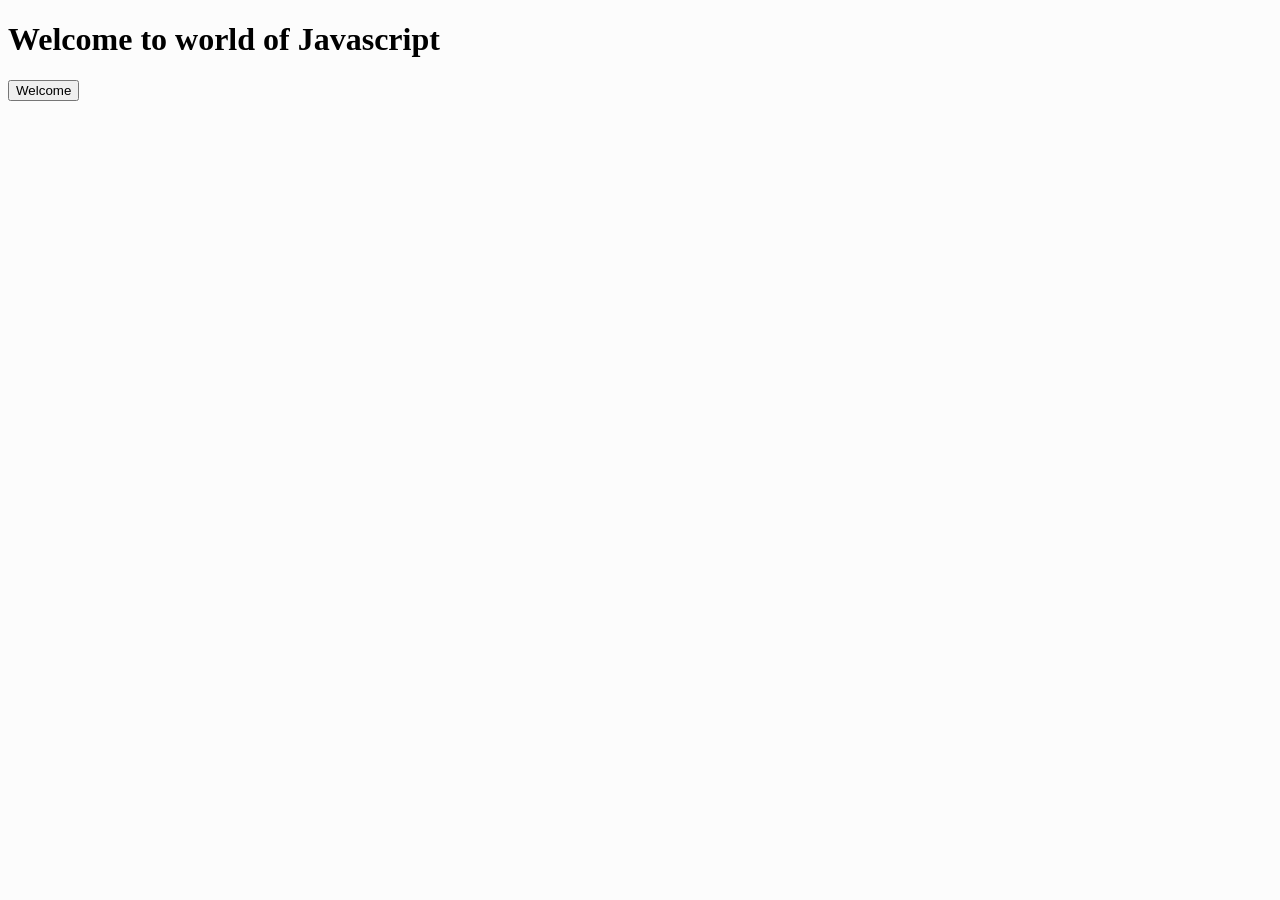
<file: index.html>
<!DOCTYPE html>
<html lang="en">
  <head>
    <meta charset="UTF-8" />
    <meta name="viewport" content="width=device-width, initial-scale=1.0" />
    <title>JavaScript</title>
    <style>
      body {
        background-color: rgb(252, 252, 252);
      }
    </style>
  </head>
  <body>
    <h1>Welcome to world of Javascript</h1>
    <!-- inline style  -->
    <button onclick="alert('Welcome, Buddy')">Welcome</button>

    <!-- internal style  -->
    <script>
      alert("Welcome, Buddy");
      console.log("Hey, Lets start learning JavaScript...");
    </script>
    <script src="intro.js"></script>
  </body>
</html>
</file>
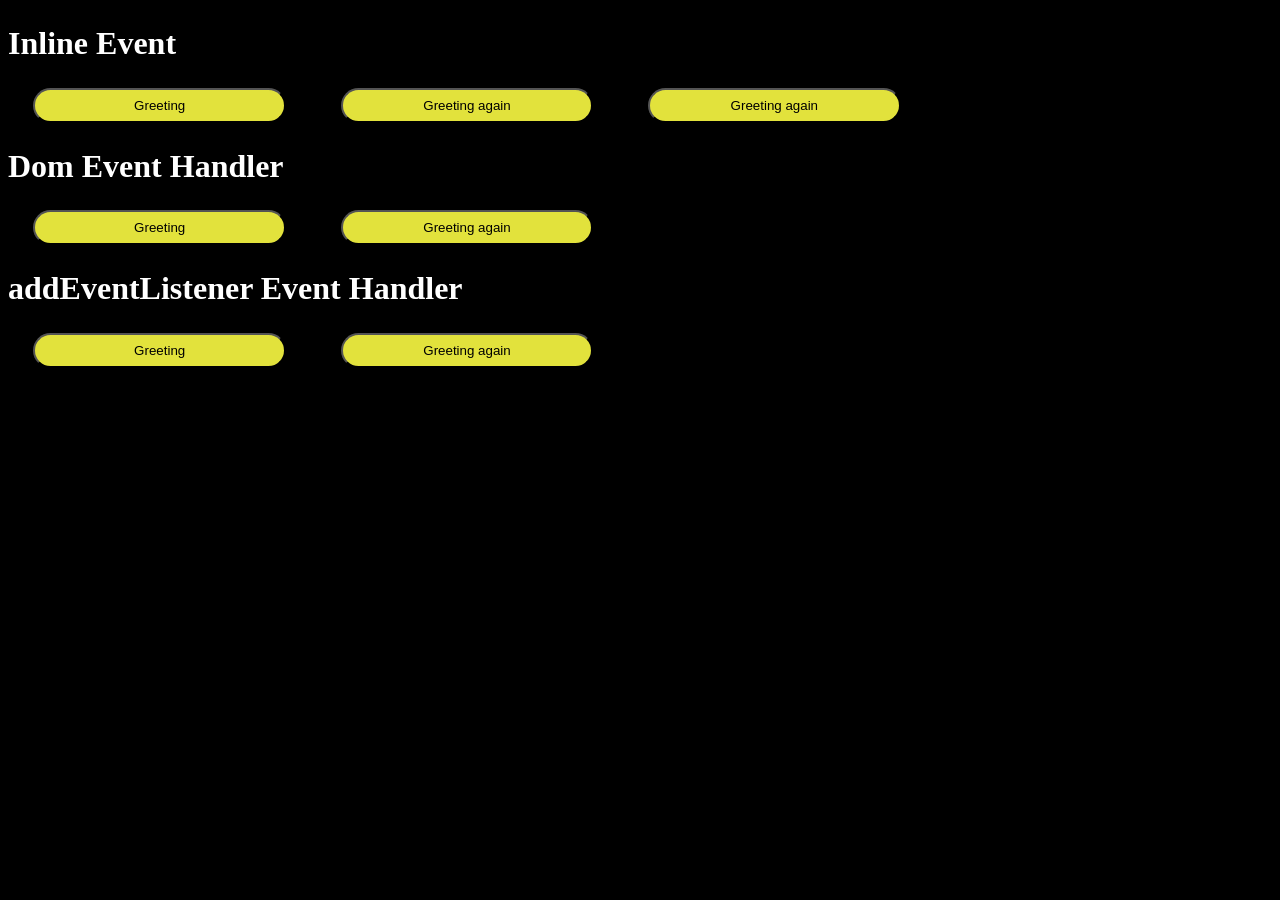
<file: Events/index.html>
<!--*  EVENTS IS JAVASCRIPT  -->

<!--? In JavaScript, there are several ways to attach event handlers to html elements. -->
<!--? Here are 3 common methods: -->

<!DOCTYPE html>
<html lang="en">
<head>
    <meta charset="UTF-8">
    <meta name="viewport" content="width=device-width, initial-scale=1.0">
    <title>Event</title>
    <link rel="stylesheet" href="style.css">
    
</head>
<body>
    <!-- ======= Start Inline Events ======= -->
     <h1>Inline Event</h1>
     <button onclick="alert('Welcome')">Greeting</button>
     <button ondblclick="alert('Welcome Again')">Greeting again</button>
     <button onmouseover="alert('Welcome Again')">Greeting again</button>

    <!-- ======= End Inline Events ======= -->

    <!-- ======= Start Dom Event Handler ======= -->
     <h1>Dom Event Handler</h1>
     <button id = "myBtn">Greeting</button>
     <button id = "myBtn1">Greeting again</button>
    <!-- ======= End Dom Event Handler ======= -->

    <!-- ======= Start addEventListener Event Handler ======= -->
     <h1>addEventListener Event Handler</h1>
     <button id = "myBtn2">Greeting</button>
     <button id = "myBtn3">Greeting again</button>
    <!-- ======= End addEventListener Event Handler ======= -->
    



    <script>
        document.getElementById("myBtn").onclick = function () {
            alert("Welcome to JavaScript!");
        };
        document.getElementById("myBtn1").onmousemove = function () {
            alert("Welcome to JavaScript!");
        };

        //document.getElementById("myBtn2").addEventListener('click',function () {
        //    alert("Welcome to JavaScript Learning.");
        //});
        document.getElementById("myBtn2").addEventListener('click', () => {
            alert("Welcome to JavaScript Learning.");
        });
        document.getElementById("myBtn3").addEventListener('mouseover', () => {
            alert("Welcome to JavaScript Learning.");
        });
    </script>
</body>
</html>
</file>
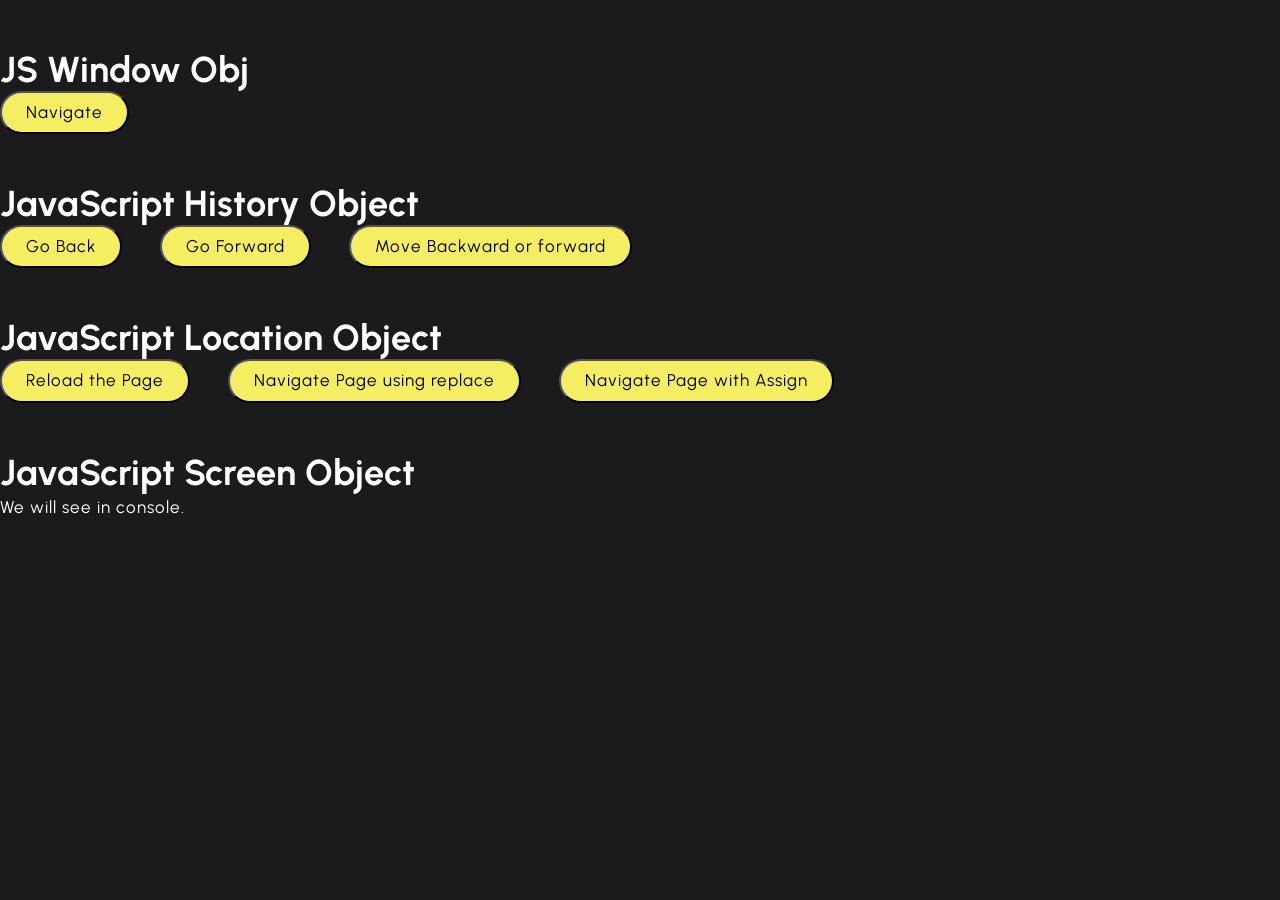
<file: Windows/Bom/index.html>
<!DOCTYPE html>
<html lang="en">
  <head>
    <meta charset="UTF-8" />
    <meta name="viewport" content="width=device-width, initial-scale=1.0" />
    <title>Document</title>
    <link
      href="https://fonts.googleapis.com/css2?family=Urbanist:wght@400;800&display=swap"
      rel="stylesheet"
    />
    <link rel="stylesheet" href="../style.css" />
  </head>
  <body>
    <h1>JS Window Obj</h1>

    <!--? ========== Start Window Property ========== -->

    <button
      onclick="window.open('https://instagram.com', '_blank')"
    >
      Navigate
    </button>
    <!--? ========== End Window Property ========== -->

    <!--? ========== Start History ========== -->
    <h1>JavaScript History Object</h1>
    <button onclick="history.back()">Go Back</button>
    <button onclick="history.forward()">Go Forward</button>
    <button onclick="history.go(-1)">Move Backward or forward</button>
    <!--? ========== End History ========== -->

    <!--? ========== Start Location ========== -->
    <h1>JavaScript Location Object</h1>
    <button onclick="location.reload()">Reload the Page</button>
    <button
      onclick="window.location.replace('https://facebook.com/')"
    >
      Navigate Page using replace
    </button>
    <!--* Purpose: Assigns a new URL to the current window, effectively navigating to a new page. -->
    <button onclick="location.assign('https://google.com/')">
      Navigate Page with Assign
    </button>
    <!--? ========== End Location ========== -->

    <!--? ========== Start Screen ========== -->
    <h1>JavaScript Screen Object</h1>
    <p>We will see in console.</p>
    <!--? ========== End Screen ========== -->

    <script>
      window.alert("welcome to the website");
    </script>
  </body>
</html>
</file>
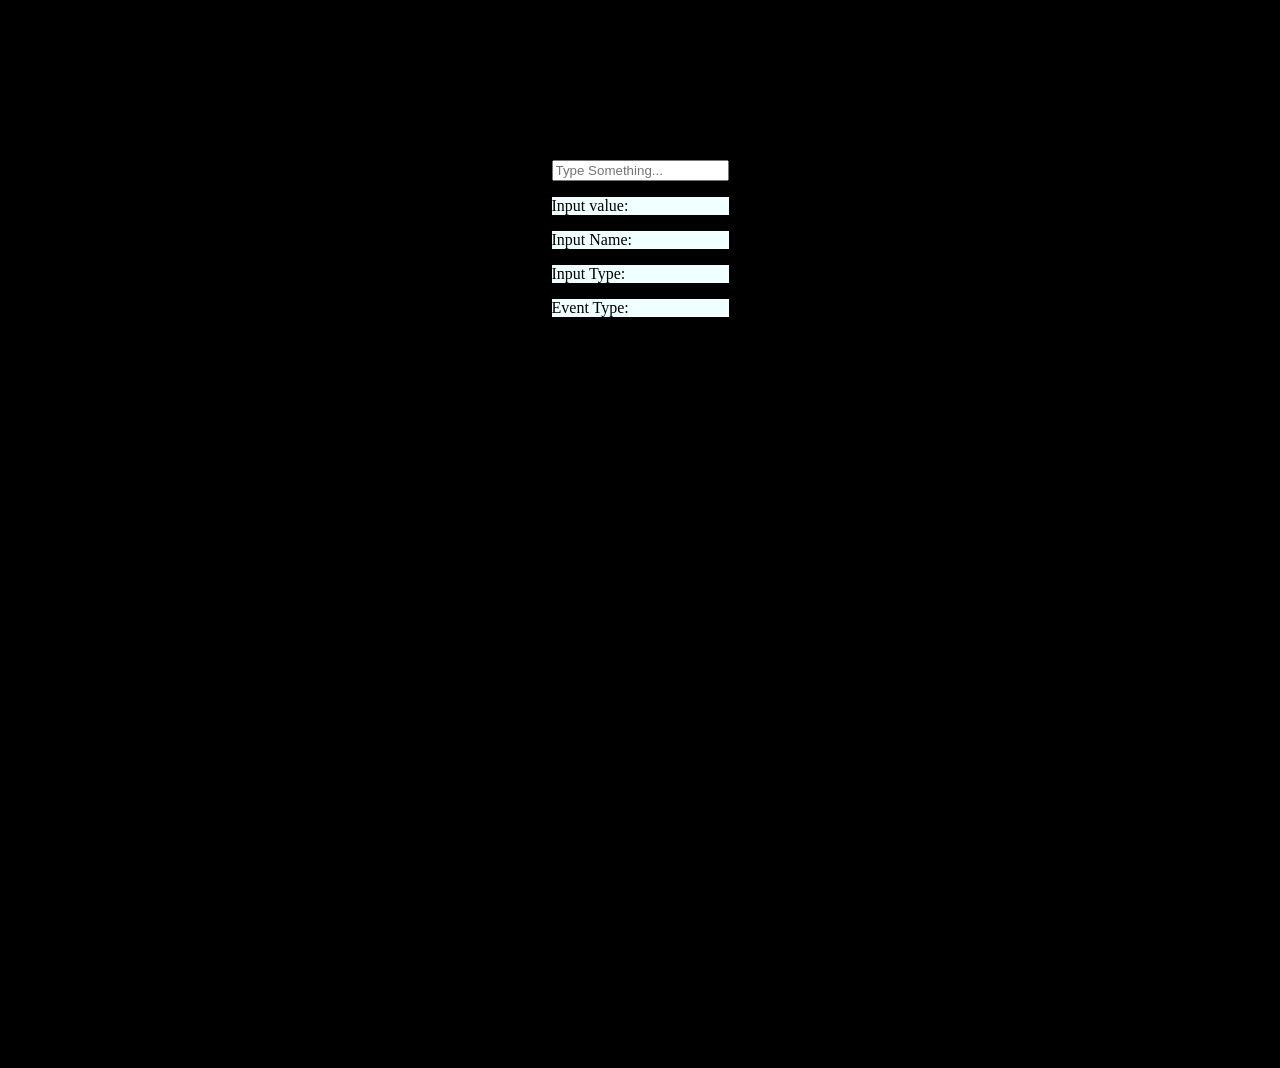
<file: Events/inputEvent.html>
<!DOCTYPE html>
<html lang="en">
<head>
    <meta charset="UTF-8">
    <meta name="viewport" content="width=device-width, initial-scale=1.0">
    <title>Document</title>
    <style>
        body{
            height: 100vh;
            display: flex;
            justify-content: center;
            margin-top: 10rem;
            background-color: #000000;
        }
        p{
            background-color: azure;
            
        }
    </style>
</head>
<body>
    <section>
        <input 
            type="text"
            id="myInput"
            name="username"
            placeholder="Type Something..."
            autocomplete="off"    
        >
        <div class="output">
            <p class="inputValue">Input value: </p>
            <p class="inputName">Input Name: </p>
            <p class="inputType">Input Type: </p>
            <p class="eventType">Event Type: </p>
        </div>
    </section>
    <script>
        const inputElem = document.getElementById("myInput");
        const handleInput = (event) => {
            console.log(event);
            console.log("Input Value: ", event.target.value);
            console.log("Input Name: ", event.target.name);
            console.log("Input Type: ", event.inputType);
            console.log("Event Type: ", event.type);


            document.querySelector(
                ".inputValue"
            ).textContent = `Input Value: ${event.target.value}`;

            document.querySelector(
                ".inputName"
            ).textContent = `Input Name: ${event.target.name}`;

            document.querySelector(
                ".inputType"
            ).textContent = `Input Type: ${event.inputType}`;

            document.querySelector(
                ".eventType"
            ).textContent = `Event Type: ${event.type}`;
        };
      
        //inputElem.addEventListener("input", handleInput);
        inputElem.addEventListener("change", handleInput);

    </script>
</body>
</html>
</file>
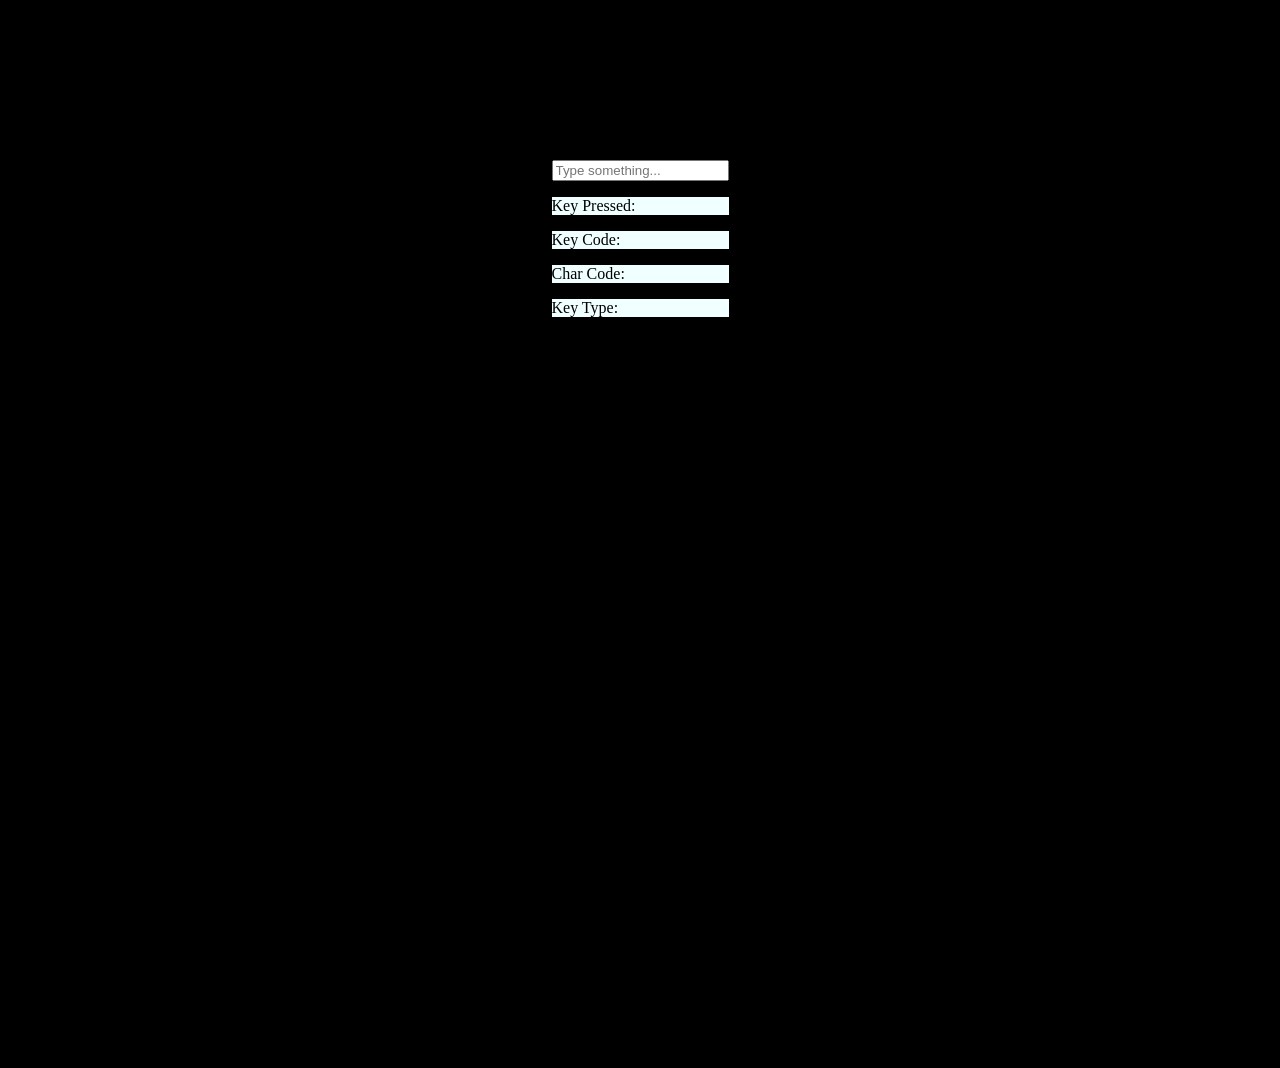
<file: Events/keyboardEvents.html>
<!DOCTYPE html>
<html lang="en">
<head>
    <meta charset="UTF-8">
    <meta name="viewport" content="width=device-width, initial-scale=1.0">
    <title>Document</title>
    <style>
        body{
            height: 100vh;
            display: flex;
            justify-content: center;
            margin-top: 10rem;
            background-color: #000000;
        }
        p{
            background-color: azure;
            
        }
    </style>
</head>
<body>
    <div>
        <input type="text" id="myInput" placeholder="Type something...">
        <div class="output">
            <p class="keyPressed">Key Pressed:</p>
            <p class="keyCode">Key Code:</p>
            <p class="charCode">Char Code:</p>
            <p class="eventType">Key Type:</p>
        </div>
    </div>
    <script>
        const handleKeyPress = (event) => {
            console.log(event);
            // display information about the keyboard event in the console
            console.log("Key pressed:", event.key);
            console.log("Key code:", event.code);
            console.log("Key type:", event.type);

            document.querySelector(
                ".keyPressed"
            ).textContent = `Key Pressed: ${event.key}`;

            document.querySelector(
                ".keyCode"
            ).textContent = `Key Code: ${event.code}`;

            document.querySelector(
                ".charCode"
            ).textContent = `Char Code: ${event.key.charCodeAt(0)}`;

            document.querySelector(
                ".eventType"
            ).textContent = `Key Type: ${event.type}`;
        };

        // get the input element by its ID
        var myInput = document.getElementById('myInput');
        myInput.addEventListener("keydown",handleKeyPress)
    </script>
</body>
</html>
</file>
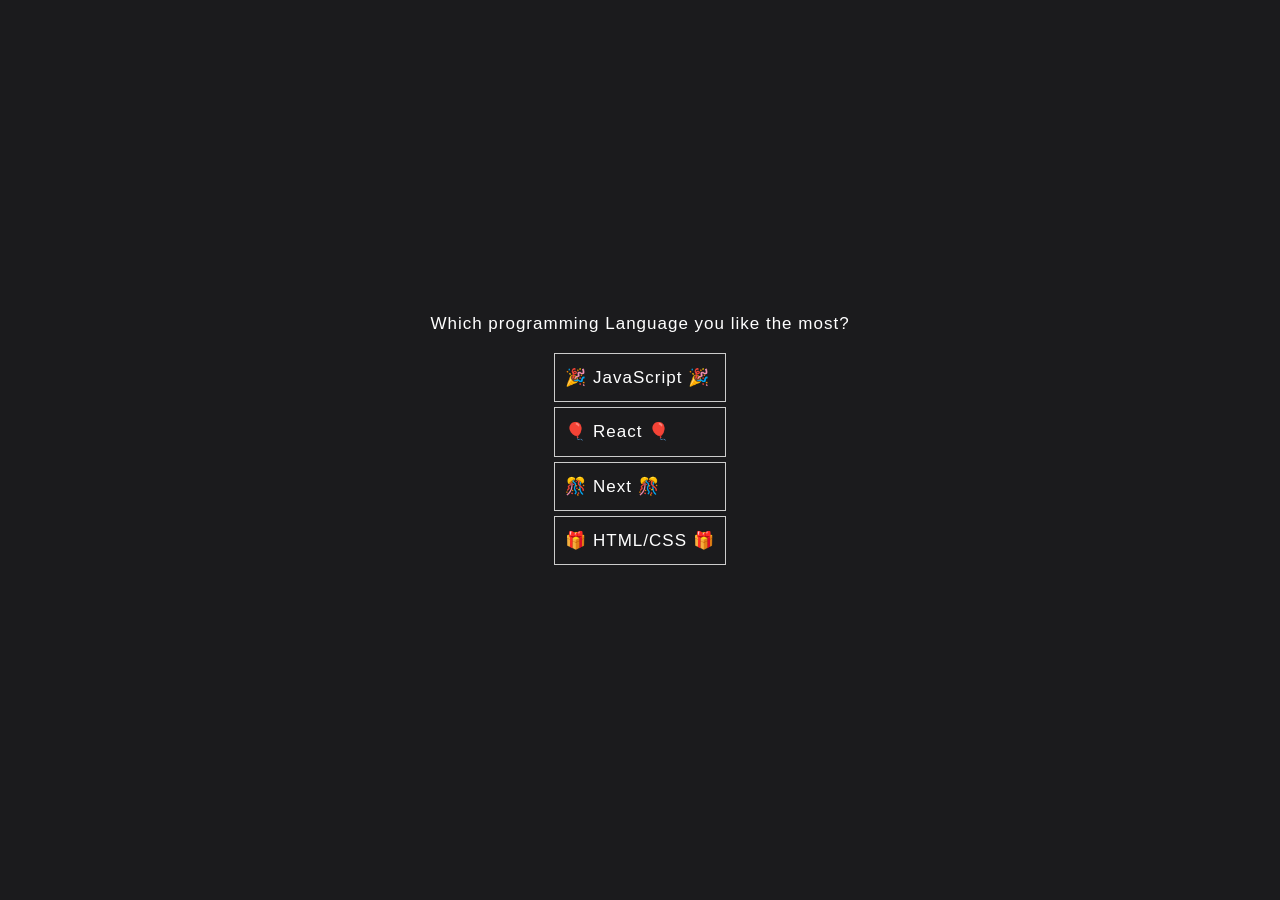
<file: AdvancedJS/Dom/event-delegation.html>
<!--* =================================== 
<!--*  Event Delegation: 
<!--* ===================================
<!--? Event delegation is a concept in JavaScript where instead of attaching event listeners to individual elements, you attach a single event listener to a common ancestor of those elements. 
<!--? This is particularly useful when you have a large number of similar elements and want to reduce the number of event listeners, improve performance, and simplify code. 

<!--* Example: List with Delegation -->
<!--? Consider a scenario where you have an unordered list (<ul>) with multiple list items (<li>), and you want to handle click events on each list item. 
<!--? Instead of adding a separate event listener to each list item, you can use event delegation. --> 

<!DOCTYPE html>
<html lang="en">
  <head>
    <meta charset="UTF-8" />
    <meta name="viewport" content="width=device-width, initial-scale=1.0" />
    <title>Event Delegation Example</title>
    <link rel="stylesheet" href="style.css" />
    <style>
      body {
        height: 100vh;
        display: flex;
        flex-direction: column;
        justify-content: center;
        align-items: center;
        font-family: Arial, sans-serif;
      }

      #myList {
        list-style: none;
        padding: 0;
      }

      #myList li {
        padding: 10px;
        border: 1px solid #ccc;
        margin: 5px;
        cursor: pointer;
        transition: transform 0.3s ease-in-out;
      }

      #myList li:hover {
        transform: scale(1.1);
        background-color: #f0f0f0;
        color: #333;
      }

      #listValue {
        margin-top: 20px;
        font-size: 20px;
        color: #f5ee62;
      }
    </style>
  </head>
  <body>
    <p>Which programming Language you like the most?</p>
    <br />
    <ul id="myList">
      <li>🎉 JavaScript 🎉</li>
      <li>🎈 React 🎈</li>
      <li>🎊 Next 🎊</li>
      <li>🎁 HTML/CSS 🎁</li>
    </ul>
    <p id="listValue"></p>

    <script>
      const getListDetails = (event) => {
        console.log(event.target);
        document.getElementById("listValue").innerHTML = `Your Fav Programming Language is: ${event.target.innerText}`;
      };

      document
        .getElementById("myList")
        .addEventListener("click",getListDetails);
    </script>
  </body>
</html>
</file>
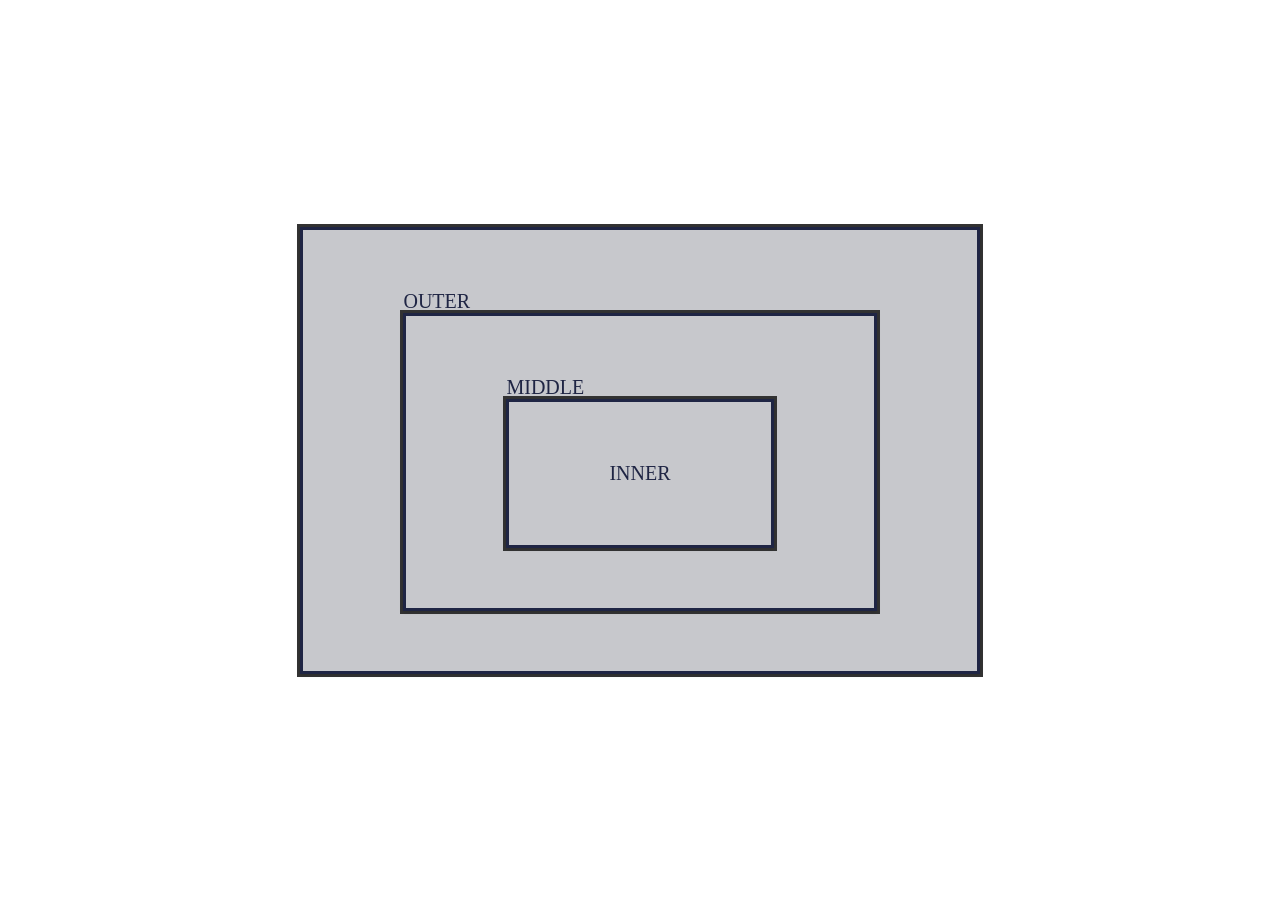
<file: AdvancedJS/Dom/event-propagation.html>
<!--* =================================== 
<!--*  Event Propagation: 
<!--* ===================================

<!--* Event propagation refers to the process of how events propagate or travel through the DOM (Document Object Model) hierarchy. 
 <!--? In JavaScript, there are two phases of event  propagation: capturing phase and bubbling phase. 
 <!--? Understanding event propagation is crucial for managing and handling events in complex web applications.  
 
<!--* =================================== 
<!--*  Phases of Event Propagation: 
<!--* ===================================

? Capturing Phase:
  The event starts from the root of the DOM and goes down to the target element.
  Handlers registered for the capturing phase are executed.

? Target Phase:
  The event reaches the target element.
  The handler registered for the target phase is executed.

? Bubbling Phase:
  The event starts from the target element and bubbles up to the root of the DOM.
  Handlers registered for the bubbling phase are executed. 

<!--?  event.stopPropagation() -->
<!-- The stopPropagation() method of the Event interface prevents further propagation of the current event in the capturing and bubbling phases. -->

<!DOCTYPE html>
<html lang="en">
  <head>
    <meta charset="UTF-8" />
    <meta name="viewport" content="width=device-width, initial-scale=1.0" />
    <title>Event Propagation Example</title>
    <!-- <link rel="stylesheet" href="style.css" /> -->
    <style>
      * {
          margin: 0;
          padding: 0;
          box-sizing: border-box;
      }
      html {
        color: #fff;
        font-size: 62.5%;
      }
      body {
        height: 100vh;
        display: flex;
        justify-content: center;
        align-items: center;
      }
      section {
        width: 72rem;
        display: flex;
        justify-content: center;
        align-items: center;
      }
      div {
        padding: 6rem 10rem;
        border: 3px solid #1f2544;
        cursor: pointer;
        font-size: 2rem;
        text-transform: uppercase;
        background-color: #c7c8cc;
        color: #1f2544;
        box-shadow: rgba(0, 0, 0, 0.16) 0px 1px 4px,
          rgb(51, 51, 51) 0px 0px 0px 3px;
      }

      #inner:hover {
        background-color: #d6417a;
        color: #000;
        z-index: 3;
        position: relative;
      }

      #middle:hover {
        background-color: #9f70fd;
        color: #000;
        z-index: 2;
        position: relative;
      }

      #outer:hover {
        background-color: #9bcf53;
        color: #000;
        position: relative;
        z-index: 1;
      }
    </style>
  </head>
  <body>
    <section>
      <div id="outer">
        Outer
        <div id="middle">
          Middle
          <div id="inner">
            Inner
          </div>
        </div>
      </div>
    </section>
    <script>
      const callOuter = (event) => {
        console.table([
          {
            Description: "I am the outer one",
            Target: event.target,
            CurrentTarget: event.currentTarget,
          },
        ]);
      };

      const callMiddle = () => {
        console.table([
          {
            Description: "I am the Middle one",
            Target: event.target,
            CurrentTarget: event.currentTarget,
          },
        ]);
      };

      const callInner = (event) => {
        console.table([
          {
            Description: "I am the Inner one",
            Target: event.target,
            CurrentTarget: event.currentTarget,
          },
        ]);
        // event.stopPropagation();
      };

      // By default is the bubbling phase
      // document.getElementById("outer").addEventListener("click", callOuter);
      // document.getElementById("middle").addEventListener("click", callMiddle);
      // document.getElementById("inner").addEventListener("click", callInner);

      // To achieve event capturing, you can use the third parameter of the addEventListener method, which specifies whether the event should be captured during the capturing phase. Setting it to true will activate the capturing phase.
      document
        .getElementById("outer")
        .addEventListener("click", callOuter, true);
      document
        .getElementById("inner")
        .addEventListener("click", callInner, true);
      document
        .getElementById("middle")
        .addEventListener("click", callMiddle, true);
    </script>
  </body>
</html>
</file>
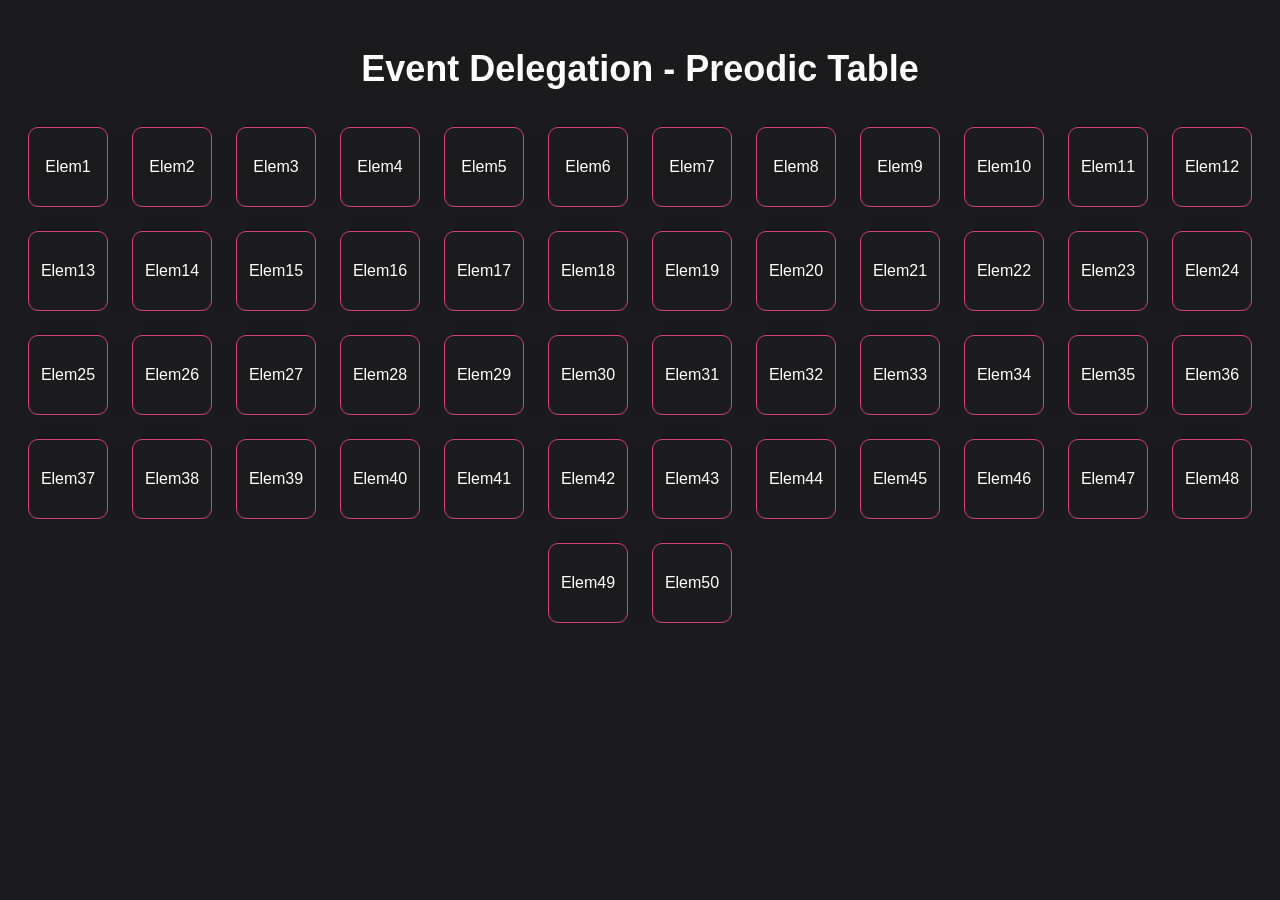
<file: AdvancedJS/Dom/project.html>
<!-- Creating a project to display the top 50 elements of the periodic table in groups of 10 with event delegation involves dynamically generating HTML elements, managing the event delegation, and displaying relevant information when an element is clicked.  -->
<!DOCTYPE html>
<html lang="en">
  <head>
    <meta charset="UTF-8" />
    <meta name="viewport" content="width=device-width, initial-scale=1.0" />
    <title>Periodic Table</title>
    <link rel="stylesheet" href="style.css" />
    <style>
      h1 {
        text-align: center;
        margin-bottom: 3.2rem;
      }
      .mainBody {
        gap: 1.4rem;
        display: flex;
        flex-wrap: wrap;
        justify-content: center;
      }
      .element {
        width: 8rem;
        height: 8rem;
        margin: 5px;
        border: 1px solid #d6417a;
        border-radius: 1rem;
        display: flex;
        flex-direction: column;
        justify-content: center;
        align-items: center;
        cursor: pointer;
        font-size: 1.6rem;
        box-shadow: rgba(0, 0, 0, 0.05) 0px 6px 24px 0px,
          rgba(0, 0, 0, 0.08) 0px 0px 0px 1px;

        &:hover {
          background-color: #d6417a;
          color: #000;
        }
      }
    </style>
  </head>
  <body>
    <h1>Event Delegation - Preodic Table</h1>
    <section class="mainBody"></section>
    <script>
      // Function to create a periodic table element
      const createPeriodicElement = (symbol, atomicNumber, name) => {
        const element = document.createElement("div");
        element.classList.add("element");
        element.innerHTML = symbol;

        element.setAttribute("data-atomic-number", atomicNumber);
        element.setAttribute("data-element-name", name);

        return element;
      };

      // Event handler for periodic table element click
      const handleElementClick = (event) => {
        const target = event.target;

        if (target.classList.contains("element")) {
          const atomicNumber = target.getAttribute("data-atomic-number");
          const elementName = target.getAttribute("data-element-name");
          alert(`Atomic Number: ${atomicNumber}\nElement Name: ${elementName}`);
        }
      };

      // Function to initialize the periodic table
      function initializePeriodicTable() {
        const mainBody = document.querySelector(".mainBody");

        // Create 50 periodic table elements
        for (let i = 1; i <= 50; i++) {
          const element = createPeriodicElement(`Elem${i}`, i, `Element ${i}`);
          mainBody.append(element);
        }

        // Add event delegation to the container
        mainBody.addEventListener("click", handleElementClick);
      }

      // Initialize the periodic table
      initializePeriodicTable();
    </script>
  </body>
</html>
</file>
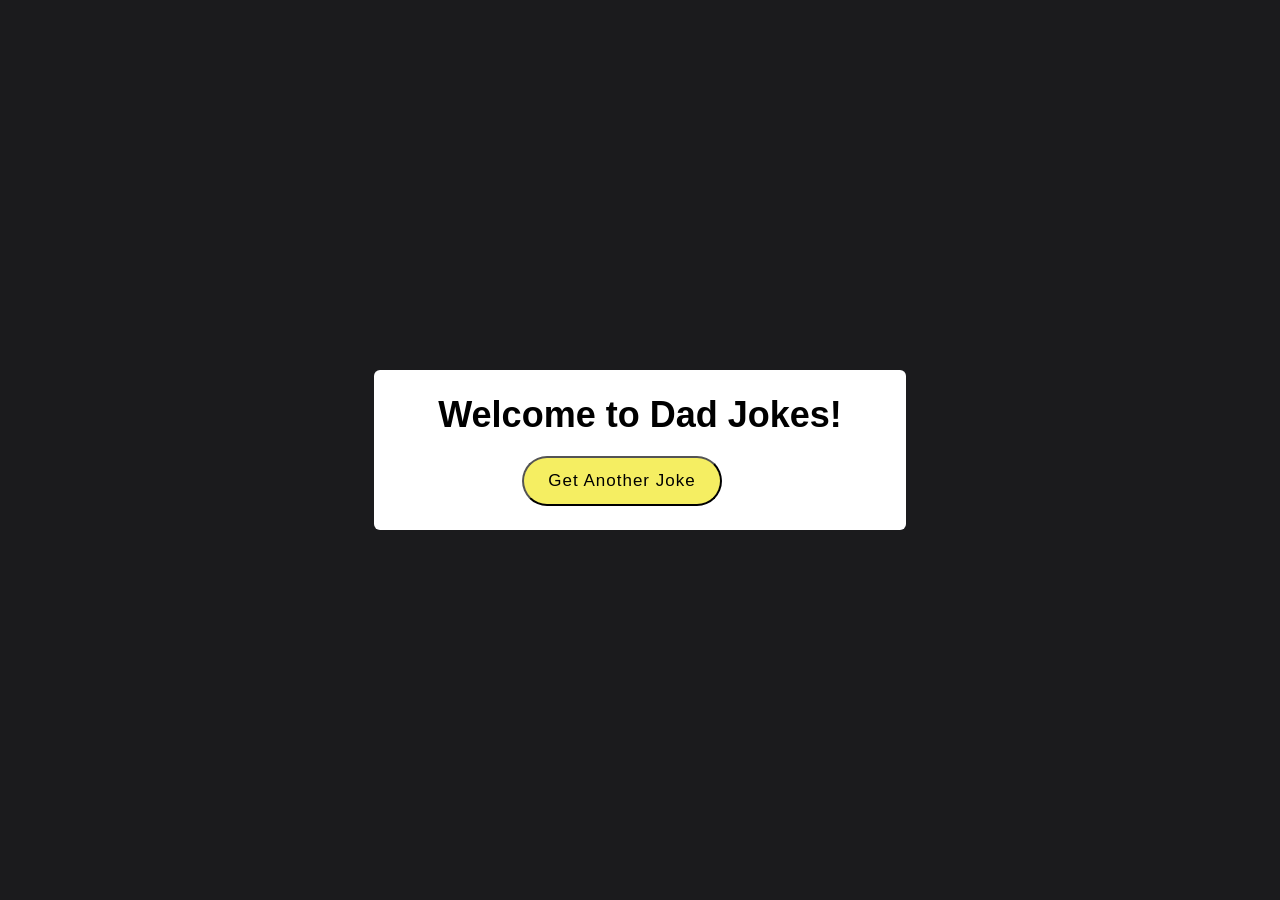
<file: AdvancedJS/Function/async-await.html>
<!--* async and await are JavaScript keywords introduced in ECMAScript 2017 (ES8) that make asynchronous code look and behave more like synchronous code, making it easier to write, read, and reason about asynchronous operations. -->

<!--^ async Function Declaration: The async keyword is used to declare an asynchronous function. 
<!--? An asynchronous function returns a Promise implicitly, even if the return value is not explicitly wrapped in a Promise. 
<!--? Inside an asynchronous function, you can use the await keyword to pause the execution of code until a Promise is resolved or rejected.  -->

<!--^ await Operator: The await keyword is used to pause the execution of an async function until a Promise is settled (resolved or rejected). 
<!--? It can only be used inside an async function. When await is used with a Promise, it waits for the Promise to resolve and returns the resolved value. 
<!--? If the Promise is rejected, it throws an error that can be caught using a try...catch block. --> 

<!DOCTYPE html>
<html lang="en">
  <head>
    <meta charset="UTF-8" />
    <meta name="viewport" content="width=device-width, initial-scale=1.0" />
    <title>Document</title>
    <style></style>
    <link rel="stylesheet" href="style.css" />
  </head>
  <body>
    <div class="container">
      <h1>Welcome to Dad Jokes!</h1>
      <section class="api_body"></section>
      <button id="fetchJoke">Get Another Joke</button>
    </div>

    <script>
      const apiBody = document.querySelector(".api_body");
      //const apiUrl = "https://icanhazdadjoke.coms/";    //Wrong Api
      const apiUrl = "https://icanhazdadjoke.com/";       //Correct Api



      async function fetchData() {
        const res = await fetch(apiUrl, {
          headers: {
            Accept: "application/json",
          },
        });
        const data = await res.json();
        console.log(data.joke);
        apiBody.innerHTML = data.joke;
      }

      fetchData();

      // Add event listener to fetch a new joke when the button is clicked
      document.getElementById("fetchJoke").addEventListener("click", fetchData);
    </script>
  </body>
</html>
</file>
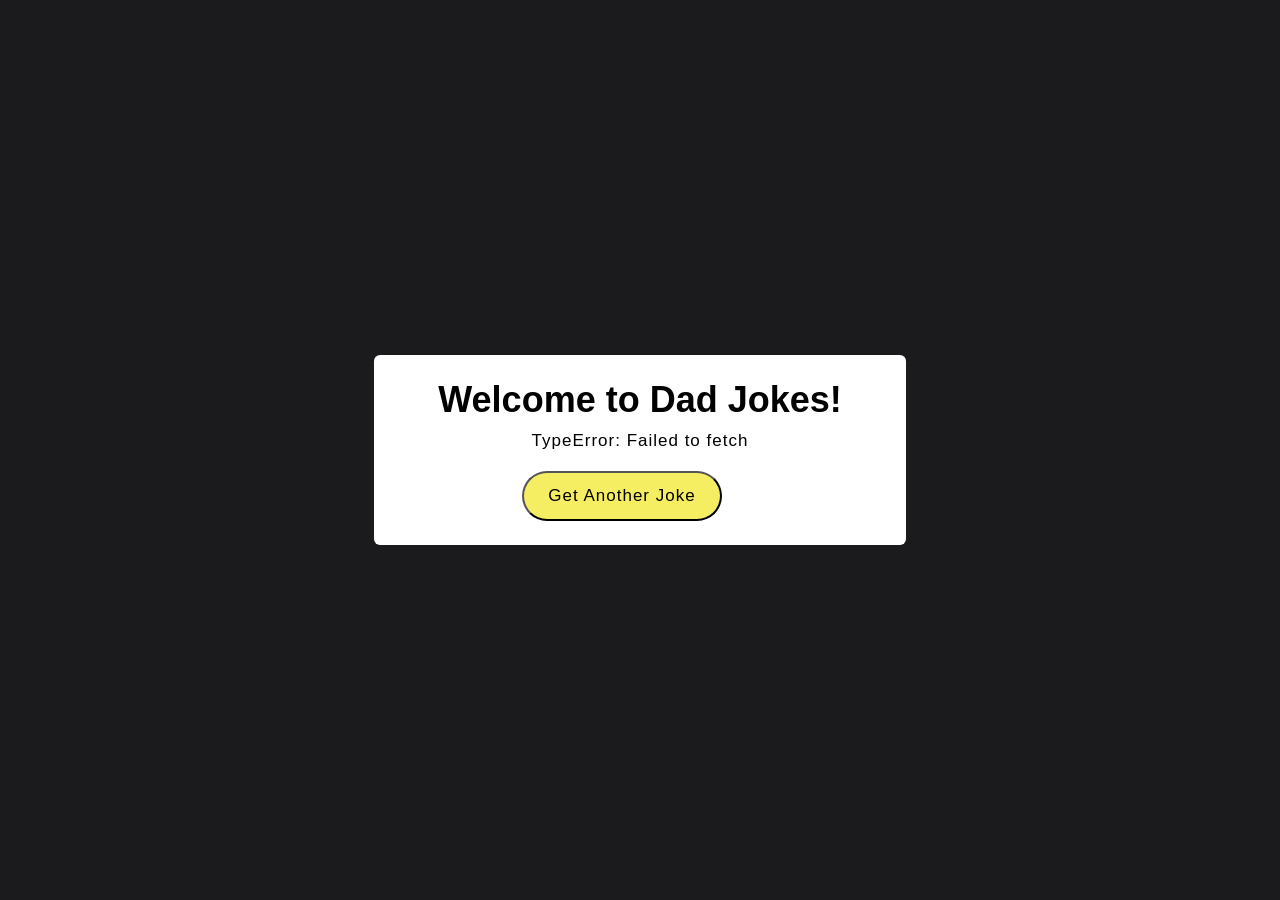
<file: AdvancedJS/Function/error-handling.html>
<!-- //* ==========================================
<!-- //*  Error Handling in JavaScript 
<!-- //* ========================================== --> 

<!--* In JavaScript, the try...catch statement is used for error handling. 
<!--* It allows you to catch and handle exceptions (errors) that occur within a block of code. Here's how it works: -->

 <!--? try Block: The try block contains the code that you want to execute. It is the block of code where you anticipate that an error might occur. -->

<!--? catch Block: The catch block follows the try block and is used to catch any exceptions (errors) that occur within the try block. 
<!--? If an exception occurs, JavaScript jumps to the catch block to handle the error. 
<!--? The catch block takes an error object as a parameter, which can be used to access information about the error, such as its message or stack trace. --> 

<!--? finally Block (Optional): The finally block, if provided, is executed regardless of whether an error occurs or not. 
<!--? It is typically used for cleanup tasks that should always be performed, such as closing resources or releasing locks. --> 

<!DOCTYPE html>
<html lang="en">
  <head>
    <meta charset="UTF-8" />
    <meta name="viewport" content="width=device-width, initial-scale=1.0" />
    <title>Dad Jokes</title>
    <link rel="stylesheet" href="style.css" />
    <style>
      .container {
        background-color: rgb(255, 255, 255);
        text-align: center;
        padding: 2.4rem 6.4rem;
        border-radius: 0.6rem;
        color: #000;
        min-width: 32rem;
      }

      .api_body {
        font-size: 1.7rem;
        letter-spacing: 0.1rem;
        margin-bottom: 2rem;
        margin-top: 1rem;
      }
    </style>
  </head>
  <body>
    <div class="container">
      <h1>Welcome to Dad Jokes!</h1>
      <section class="api_body"></section>
      <button id="fetchJoke">Get Another Joke</button>
    </div>

    <script>
      const apiBody = document.querySelector(".api_body");
      const apiUrl = "https://icanhazdadjoke.com/";

      // async function fetchData() {
      const fetchData = async () => {
        try {
          const res = await fetch(apiUrl, {
            headers: {
              Accept: "application/json",
            },
          });
          const data = await res.json();
          console.log(data.joke);
          apiBody.innerHTML = data.joke;
        } catch (error) {
          apiBody.innerHTML = error;
          console.log(error);
        }
      };

      fetchData();

      // Add event listener to fetch a new joke when the button is clicked
      document.getElementById("fetchJoke").addEventListener("click", fetchData);
    </script>
  </body>
</html>
</file>
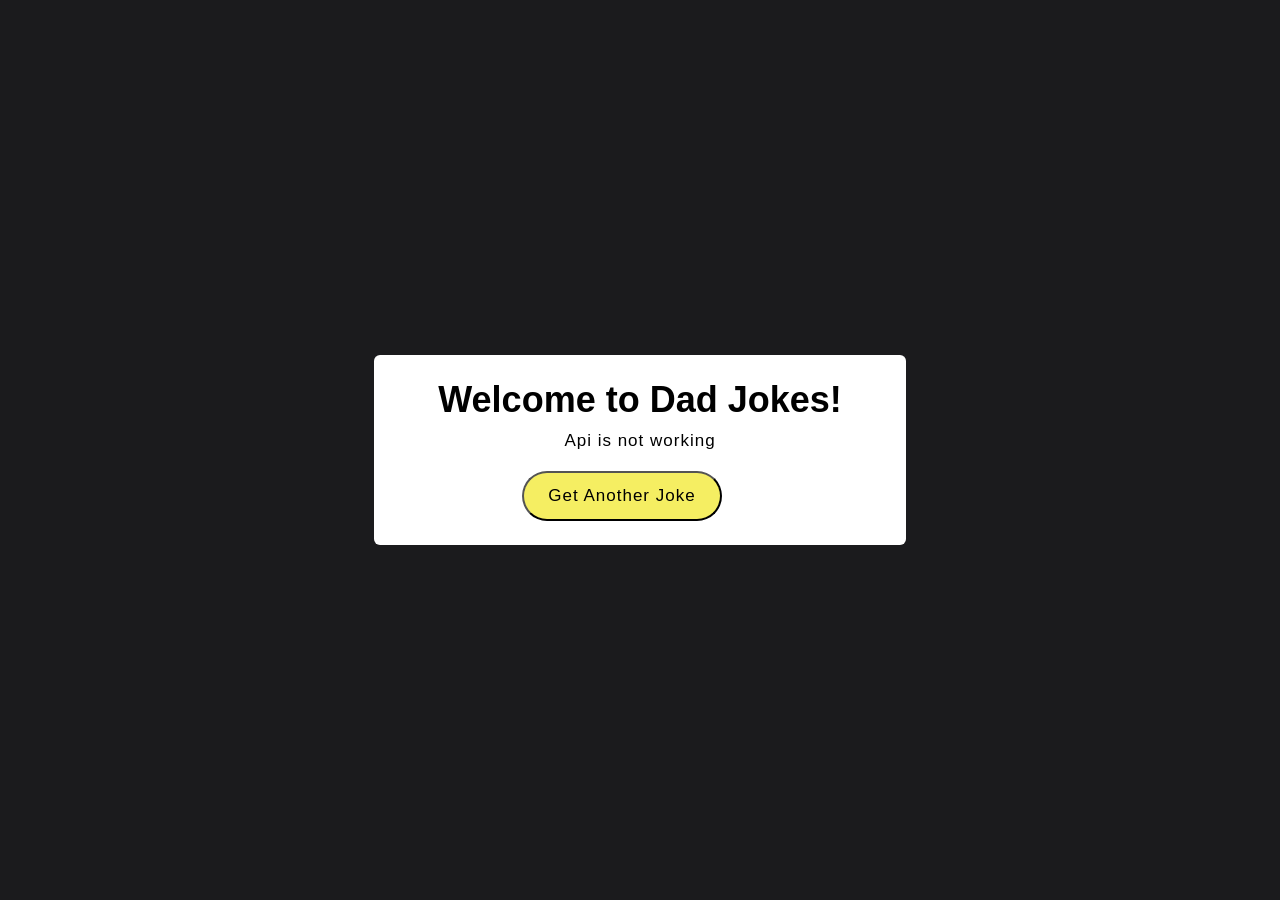
<file: AdvancedJS/Function/promises.html>
<!DOCTYPE html>
<html lang="en">
  <head>
    <meta charset="UTF-8" />
    <meta name="viewport" content="width=device-width, initial-scale=1.0" />
    <title>Document</title>
    <style></style>
    <link rel="stylesheet" href="style.css" />
  </head>
  <body>
    <div class="container">
      <h1>Welcome to Dad Jokes!</h1>
      <section class="api_body"></section>
      <button id="fetchJoke">Get Another Joke</button>
    </div>

    <script>
      const apiBody = document.querySelector(".api_body");
      // const apiUrl = "https://jsonplaceholder.typicode.com/posts/1";
      const apiUrl = "https://icanhazdadjoke.com/";

      const fetchData = () => {
        fetch(apiUrl, {
          headers: {
            Accept: "application/json",
          },
        })
          .then((res) => {
            console.log(res);
            return res.json();
          })
          .then((data) => {
            console.log(data.joke);
            apiBody.innerHTML = data.joke;
          })
          .catch((error) => {
            apiBody.innerHTML = `Api is not working`;
            console.log("I am sorry");
          });
      };

      fetchData();

      // Add event listener to fetch a new joke when the button is clicked
      document.getElementById("fetchJoke").addEventListener("click", fetchData);
    </script>
  </body>
</html>
</file>
<file: Events/style.css>
body{
    background-color: black;
}
h1{
    color: white;
    font-weight: bolder;
    font-size: xx-large;
    margin: 2% 0;
}
button{
    border-radius: 75px;
    background: rgb(226, 226, 60);
    margin: 0 2%;
    width: 20%;
    height: 35px;
}
button:hover{
    background: rgb(243, 243, 146);
}
</file>
<file: Windows/style.css>
* {
  margin: 0;
  padding: 0;
  box-sizing: border-box;
}
html {
  color: #fff;
  font-size: 62.5%;
}
body {
  font-family: "Urbanist", sans-serif;
  background-color: #1b1b1d;
}

h1 {
  font-size: 3.6rem;
  margin-top: 4.8rem;
}
hr {
  margin-bottom: 3.2rem;
}
p,
li,
button {
  font-size: 1.7rem;
  letter-spacing: 0.1rem;
  font-family: "Urbanist", sans-serif;
  line-height: 1.6;
}
button {
  background-color: #f5ee62;
  padding: 0.6rem 2.4rem;
  border-radius: 10rem;
  margin-right: 3.6rem;
  cursor: pointer;
  transition: all 0.3s linear;

  &:hover {
    box-shadow: inset 0 0 0 0.2rem #f5ee62;
    background-color: transparent;
    color: #f5ee62;
  }
}

.para:hover {
  color: red;
  cursor: pointer;
}
</file>
<file: AdvancedJS/Dom/style.css>
* {
  margin: 0;
  padding: 0;
  box-sizing: border-box;
}
html {
  color: #fff;
  font-size: 62.5%;
}
body {
  font-family: "Urbanist", sans-serif;
  background-color: #1b1b1d;
}

h1 {
  font-size: 3.6rem;
  margin-top: 4.8rem;
}
hr {
  margin-bottom: 3.2rem;
}
p,
li,
button {
  font-size: 1.7rem;
  letter-spacing: 0.1rem;
  font-family: "Urbanist", sans-serif;
  line-height: 1.6;
}
button {
  background-color: #f5ee62;
  padding: 0.6rem 2.4rem;
  border-radius: 10rem;
  margin-right: 3.6rem;
  cursor: pointer;
  transition: all 0.3s linear;

  &:hover {
    box-shadow: inset 0 0 0 0.2rem #f5ee62;
    background-color: transparent;
    color: #f5ee62;
  }
}

.para:hover {
  color: red;
  cursor: pointer;
}
</file>
<file: AdvancedJS/Function/style.css>
* {
  margin: 0;
  padding: 0;
  font-family: "Urbanist", sans-serif;
}

html {
  color: #fff;
  font-size: 62.5%;
}

body {
  width: 100%;
  height: 100vh;
  display: flex;
  align-items: center;
  justify-content: center;
  background-color: #1b1b1d;
}

.container {
  background-color: rgb(255, 255, 255);
  text-align: center;
  padding: 2.4rem 6.4rem;
  border-radius: 0.6rem;
  color: #000;
  min-width: 32rem;
}

.api_body {
  font-size: 1.7rem;
  letter-spacing: 0.1rem;
  margin-bottom: 2rem;
  margin-top: 1rem;
}

button {
  height: 5rem;
}

h1 {
  font-size: 3.6rem;
}
hr {
  margin-bottom: 3.2rem;
}
p,
li,
button {
  font-size: 1.7rem;
  letter-spacing: 0.1rem;
  font-family: "Urbanist", sans-serif;
  line-height: 1.6;
}
button {
  background-color: #f5ee62;
  padding: 0.6rem 2.4rem;
  border-radius: 10rem;
  margin-right: 3.6rem;
  cursor: pointer;
  transition: all 0.3s linear;

  &:hover {
    box-shadow: inset 0 0 0 0.2rem #f5ee62;
    background-color: transparent;
    color: #f5ee62;
  }
}
</file>
